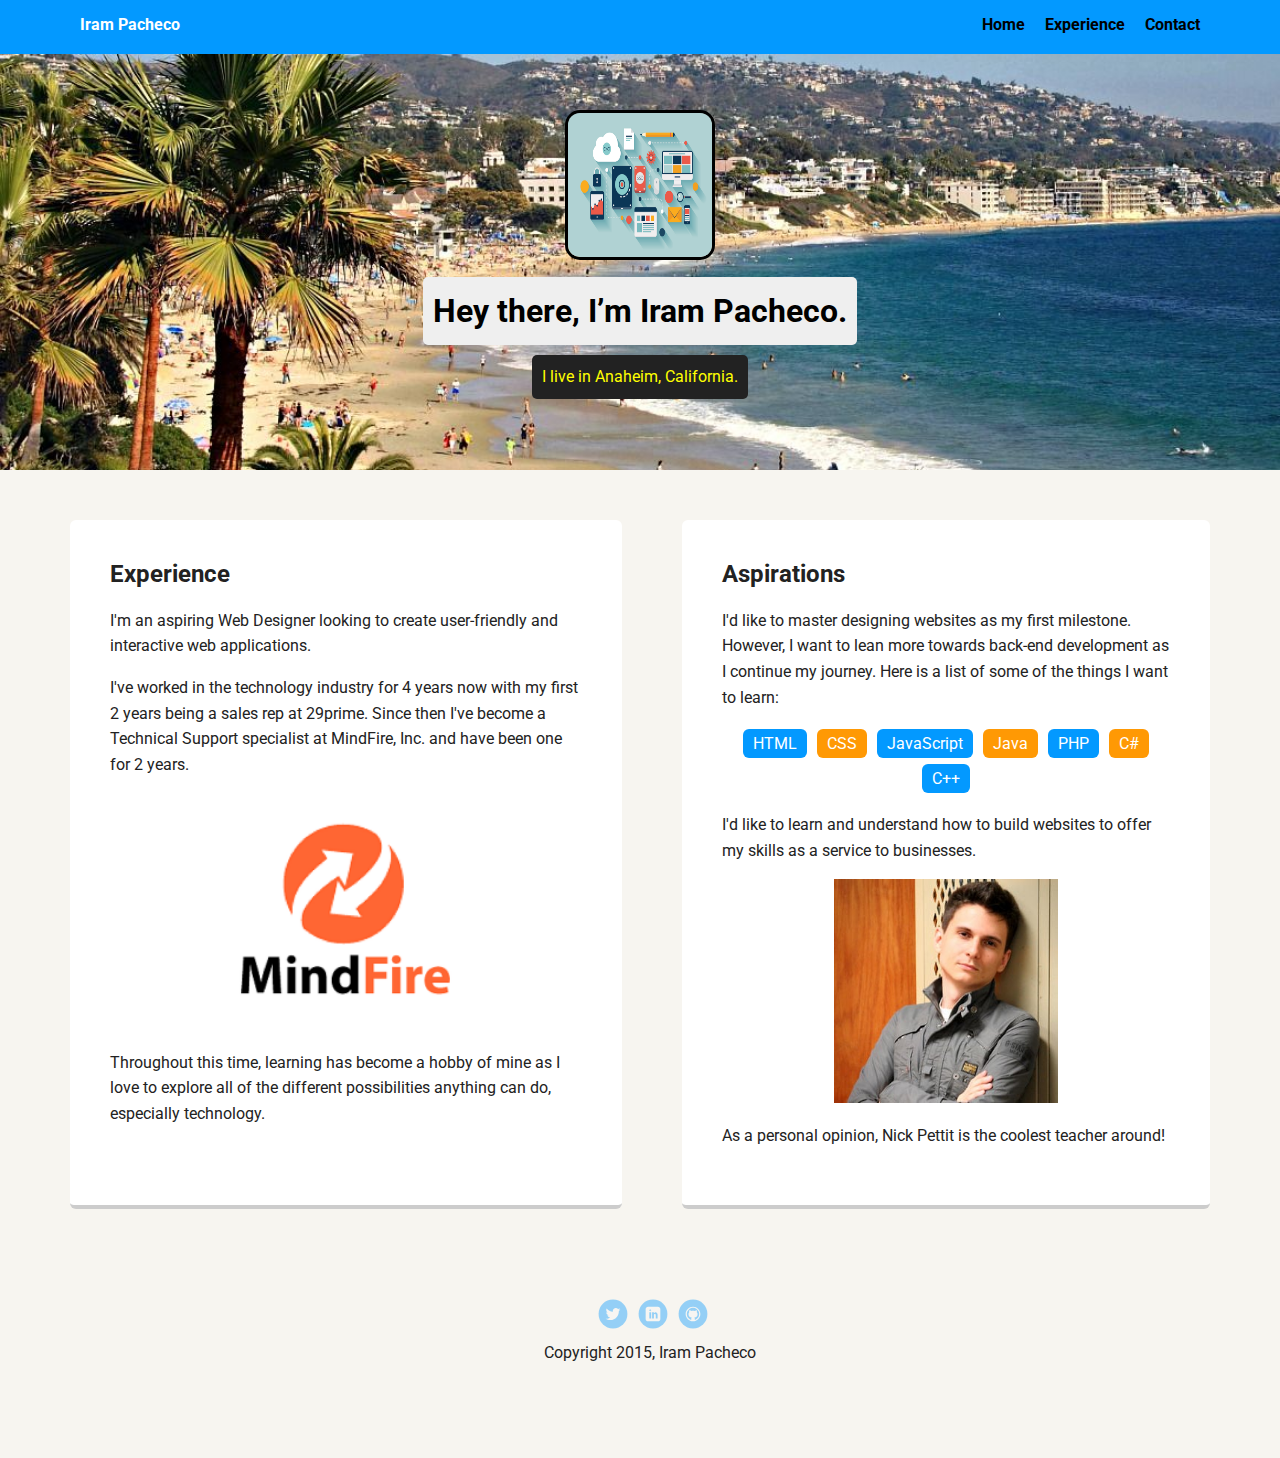
<file: index.html>
<!doctype html>
<html lang="en">
<head>
  <meta charset="utf-8">
  <title>Iram Pacheco's Profile</title>
  <meta name="viewport" content="width=device-width, initial-scale=1.0">
  <link rel="stylesheet" href="styles.css">
  <link href="https://fonts.googleapis.com/css?family=Muli%7CRoboto:400,300,500,700,900" rel="stylesheet"></head>
  <body>

    <div class="main-nav">
        <ul class="nav">
          <li class="name">Iram Pacheco</li>
          <li><a href="index.html">Home</a></li>
          <li><a href="experience.html">Experience</a></li>
          <li><a href="ContactMe.html">Contact</a></li>
        </ul>
    </div>

    <header>
      <img src="images/WebDesign.jpg" alt="A photo of a responsive web page accross multiple devices" class="profile-image">
      <h1 class="tag name">Hey there, I’m Iram Pacheco.</h1>
      <p class="tag location">I live in Anaheim, California.</p>
    </header>

    <main class="flex">
      <div class="card">
        <h2>Experience</h2>
        <p>I'm an aspiring Web Designer looking to create user-friendly and interactive web applications.</p>
        <p>I've worked in the technology industry for 4 years now with my first 2 years being a sales rep at 29prime. Since then
		I've become a Technical Support specialist at MindFire, Inc. and have been one for 2 years.</p>
		<div class="centering-images">
			<a href="https://mindfireinc.com"><img src="images/MindFireInc.png" alt="MindFire, Inc. Logo"></a>
		</div>
		<p>Throughout this time, learning has become a hobby of mine as 
		I love to explore all of the different possibilities anything can do, especially technology.</p>
      </div> 

      <div class="card">
        <h2>Aspirations</h2>
        <p>I'd like to master designing websites as my first milestone. However, I want to lean more towards back-end
		development as I continue my journey. Here is a list of some of the things I want to learn:</p>
        <ul class="skills">
          <li>HTML</li>
          <li>CSS</li>
          <li>JavaScript</li>
          <li>Java</li>
          <li>PHP</li>
          <li>C#</li>
          <li>C++</li>
          
        </ul>
		
		<p>I'd like to learn and understand how to build websites to offer my skills as a service to businesses.</p>
		
		<div class="centering-images">
			<img src="images/NickPettit.jpg" alt="Nick Pettit">
		</div>
		
		<p>As a personal opinion, Nick Pettit is the coolest teacher around!</p>
		
      </div> 

    </main>
    <footer>
      <ul>
        <li><a href="https://twitter.com/pachcodev" class="social twitter">Twitter</a></li>
        <li><a href="https://www.linkedin.com/in/iram-pacheco-a0a636139/" class="social linkedin">LinkedIn</a></li>
        <li><a href="https://github.com/PachCoDev" class="social github">Github</a></li>
      </ul>
      <p class="copyright">Copyright 2015, Iram Pacheco</p>
    </footer>
  </body>
  </html>
</file>
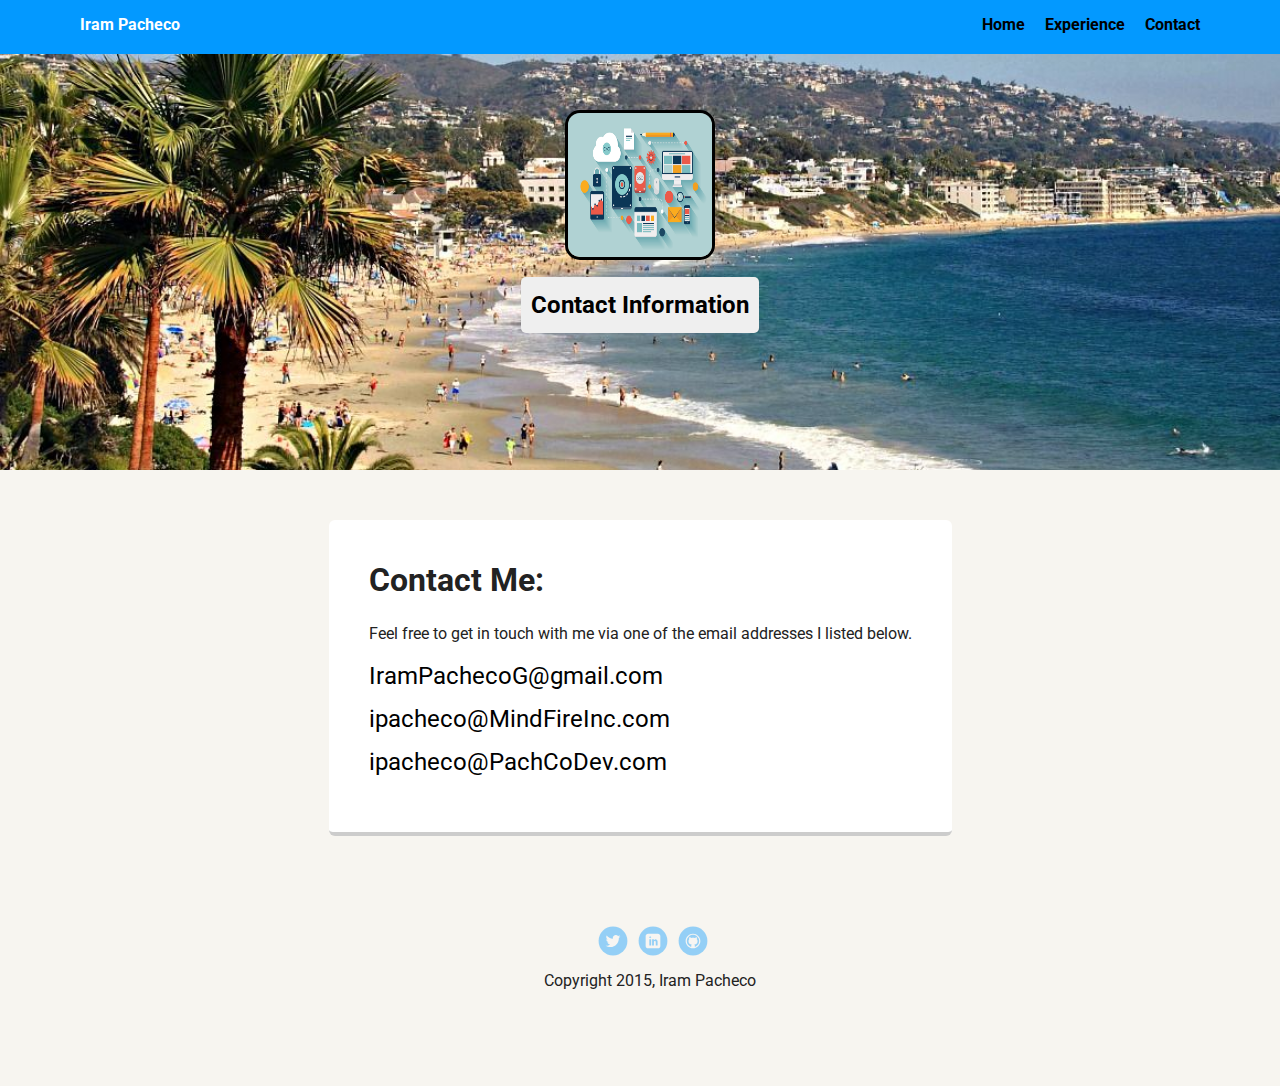
<file: ContactMe.html>
<!doctype html>
<html lang="en">
<head>
  <meta charset="utf-8">
  <title>Iram Pacheco's Profile</title>
  <meta name="viewport" content="width=device-width, initial-scale=1.0">
  <link rel="stylesheet" href="styles.css">
  <link href="https://fonts.googleapis.com/css?family=Muli%7CRoboto:400,300,500,700,900" rel="stylesheet"></head>
  <body>

    <div class="main-nav">
        <ul class="nav">
          <li class="name">Iram Pacheco</li>
          <li><a href="index.html">Home</a></li>
          <li><a href="experience.html">Experience</a></li>
          <li><a href="ContactMe.html">Contact</a></li>
        </ul>
    </div>

    <header>
      <img src="images/WebDesign.jpg" alt="A photo of a responsive web page accross multiple devices" class="profile-image">
      <h2 class="tag name">Contact Information</h2>
    </header>

    <main class="flex">
      <div class="card">
        
		<h1>Contact Me:</h1>
		
		<p>Feel free to get in touch with me via one of the email addresses I listed below.</p>
		
		<ul class="contact-info">
			<li><a href="mailto:IramPachecoG@gmail.com">IramPachecoG@gmail.com</a></li>
			<li><a href="mailto:ipacheco@MindFireInc.com">ipacheco@MindFireInc.com</a></li>
			<li><a href="mailto:ipacheco@PachCoDev.com">ipacheco@PachCoDev.com</a></li>
		</ul>
		
      </div> 

    </main>
    <footer>
      <ul>
        <li><a href="https://twitter.com/pachcodev" class="social twitter">Twitter</a></li>
        <li><a href="https://www.linkedin.com/in/iram-pacheco-a0a636139/" class="social linkedin">LinkedIn</a></li>
        <li><a href="https://github.com/PachCoDev" class="social github">Github</a></li>
      </ul>
      <p class="copyright">Copyright 2015, Iram Pacheco</p>
    </footer>
  </body>
  </html>
</file>
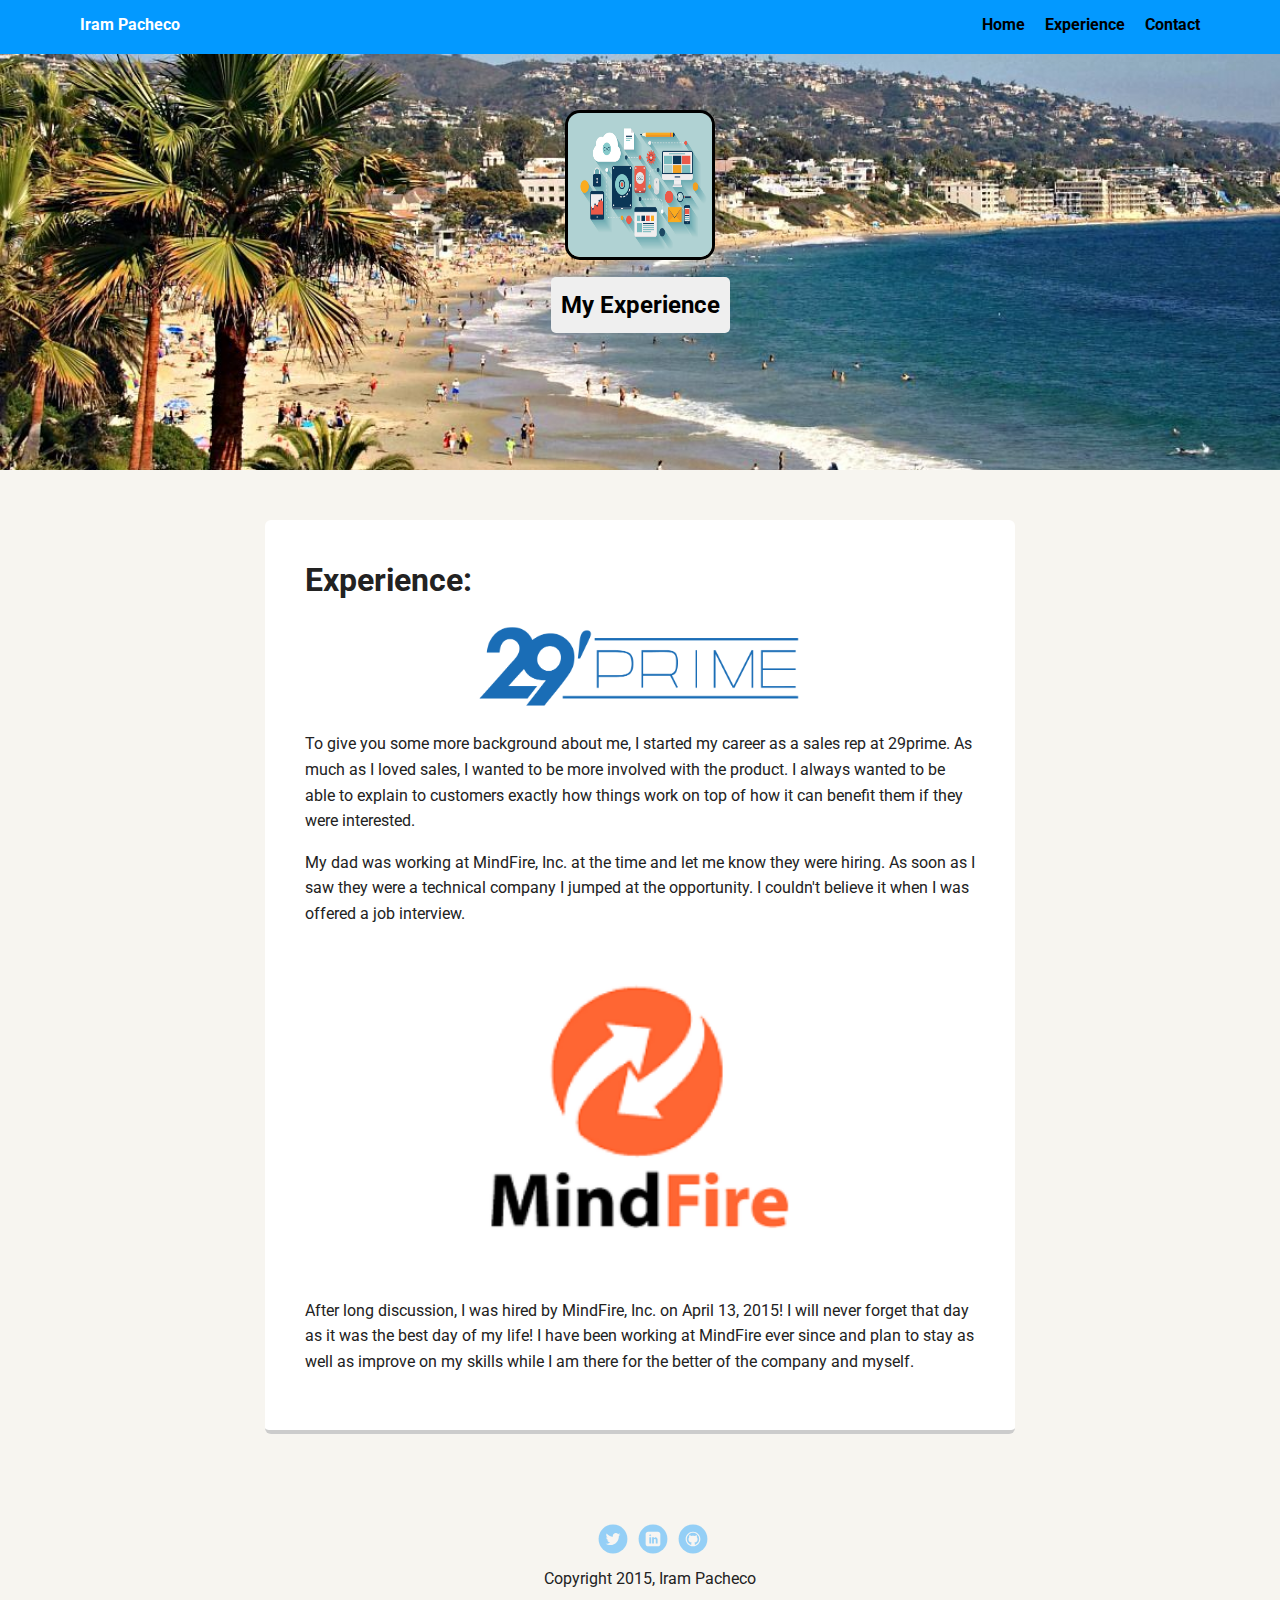
<file: experience.html>
<!doctype html>
<html lang="en">
<head>
  <meta charset="utf-8">
  <title>Iram Pacheco's Profile</title>
  <meta name="viewport" content="width=device-width, initial-scale=1.0">
  <link rel="stylesheet" href="styles.css">
  <link href="https://fonts.googleapis.com/css?family=Muli%7CRoboto:400,300,500,700,900" rel="stylesheet"></head>
  <body>

    <div class="main-nav">
        <ul class="nav">
          <li class="name">Iram Pacheco</li>
          <li><a href="index.html">Home</a></li>
          <li><a href="experience.html">Experience</a></li>
          <li><a href="ContactMe.html">Contact</a></li>
        </ul>
    </div>

    <header>
      <img src="images/WebDesign.jpg" alt="A photo of a responsive web page accross multiple devices" class="profile-image">
      <h2 class="tag name">My Experience</h2>
    </header>

    <main class="flex">
      <div class="card">
        
		<h1>Experience:</h1>
		
		<div class="centering-images">
			<img src="images/29primelogo.png" alt="29prime Logo">
		</div>
		
		<p>To give you some more background about me, I started my career as a sales rep at 29prime. 
		As much as I loved sales, I wanted to be more involved with the product. I always wanted to be able
		to explain to customers exactly how things work on top of how it can benefit them if they were interested.
		</p>
		
		
		<p>My dad was working at MindFire, Inc. at the time and let me know they were hiring. 
		As soon as I saw they were a technical company I jumped at the opportunity. I couldn't 
		believe it when I was offered a job interview.</p>
		<div class="centering-images">
			<a href="https://mindfireinc.com"><img src="images/MindFireInc.png" alt="MindFire, Inc. Logo"></a>
		</div>
		
		<p>After long discussion, I was hired by MindFire, Inc. on April 13, 2015! I will never forget that day
		as it was the best day of my life! I have been working at MindFire ever since and plan to stay
		as well as improve on my skills while I am there for the better of the company and myself.</p>
		
      </div> 

    </main>
    <footer>
      <ul>
        <li><a href="https://twitter.com/pachcodev" class="social twitter">Twitter</a></li>
        <li><a href="https://www.linkedin.com/in/iram-pacheco-a0a636139/" class="social linkedin">LinkedIn</a></li>
        <li><a href="https://github.com/PachCoDev" class="social github">Github</a></li>
      </ul>
      <p class="copyright">Copyright 2015, Iram Pacheco</p>
    </footer>
  </body>
  </html>
</file>
<file: styles.css>
/* Global Layout Set-up */
* { 
  box-sizing: border-box;
}
  
body {
  margin: 0;
  padding: 0;
  text-align: center;
  font-family: 'Roboto', sans-serif;
  color: #222;
  background: #f7f5f0;
}
/* Link Styles */

a {
  text-decoration: none;
  color: #000;
}
a:hover {
  color: #6633ff;
}

/* Section Styles */

.main-nav {
  width: 100%;
  background: #0399ff;
  min-height: 30px;
  padding: 10px;
  position: fixed;
  text-align: center;
}
.nav {
  display: flex;
  justify-content: space-around;
  font-weight: 700;
  list-style-type: none;
  margin: 0 auto;
  padding: 0;
}

.nav .name {
    display: block;
    margin-right: auto;
    color: white;
}
.nav li {
  padding: 5px 10px 10px 10px;
}
.nav a {
  transition: all .5s;
}
.nav a:hover {
  color: white
}

header {
  text-align: center;
  background: url('images/Southern-California-Beaches.jpg') no-repeat top center ;
  background-size: cover;
  overflow: hidden;
  padding-top: 60px;
}
header {
  line-height: 1.5;
}
header .profile-image {
  margin-top: 50px;
  width: 150px;
  height: 150px;
  border-radius: 10%;
  border: 3px solid black;
  transition: all .5s;
}
header .profile-image:hover {
  transform: scale(1.2) rotate(-365deg);
  border: 5px solid #0399ff;
}
.tag {
  background-color: #efefef;
  color: black;
  padding: 10px;
  border-radius: 5px;
  display: table;
  margin: 10px auto;
} 
.location {
  background-color: #222;
  color: yellow;
}

.contact-info {
	list-style-type: none;
	padding-left: 0;
}

.contact-info li {
	margin-top: 15px;
	font-size: 24px;
}

.card {
  margin: 30px;
  padding: 20px 40px 40px;
  max-width: 750px;
  text-align: left;
  background: #fff;
  border-bottom: 4px solid #ccc;
  border-radius: 6px;
  transition: all .5s;
}
.card:hover {
  border-color: #0011FE;
}

.centering-images {
	width: 50%;
	margin: 0 auto;
}

.centering-images img {
	width: 100%;
}

ul.skills {
  padding: 0;
  text-align: center;
}

.skills li {
  border-radius: 6px;
  display: inline-block;
  background: #ff9904;
  color: white;
  padding: 5px 10px;
  margin: 3px;
}

.skills li:nth-child(odd) {
  background: #0399ff;
}

footer {
  width: 100%;
  min-height: 30px;
  padding: 20px 0 40px 20px;
}

footer .copyright {
  top: -8px;
  font-size: .75em;
}

footer ul {
  list-style-type: none;
  margin: 0;
  padding: 0;
}

footer ul li {
  display: inline-block;
}

a.social {
  display: inline-block;
  text-indent: -9999px;
  margin-left: 5px;
  width: 30px;
  height: 30px;
  background-size: 30px 30px;
  opacity: .4;
  transition: all .5s;
}
a.twitter {
  background-image: url(images/twitter.svg);
}
a.linkedin {
  background-image: url(images/linkedin.svg);
}
a.github {
  background-image: url(images/github.svg);
}
a.social:hover {
  opacity: 1;
}
.clearfix {
  clear: both;
}

/* Styles for larger screens */
@media screen and (min-width: 720px) {
  
  .flex {
      display: -ms-flexbox;      /* TWEENER - IE 10 */
      display: flex; 
      max-width: 1200px;
      -ms-flex-pack: distribute;
      justify-content: space-around;
      margin: 0 auto;
  }

  header {
    min-height: 470px;
  }

  .nav {
    max-width: 1200px;
    padding: 0 30px;
  }


  main {
    padding-top: 20px;
  }

  main p {
    line-height: 1.6em;
  }

  footer {
    font-size: 1.3em;
    max-width: 1200px;
    margin: 40px auto;
  }

}
</file>
